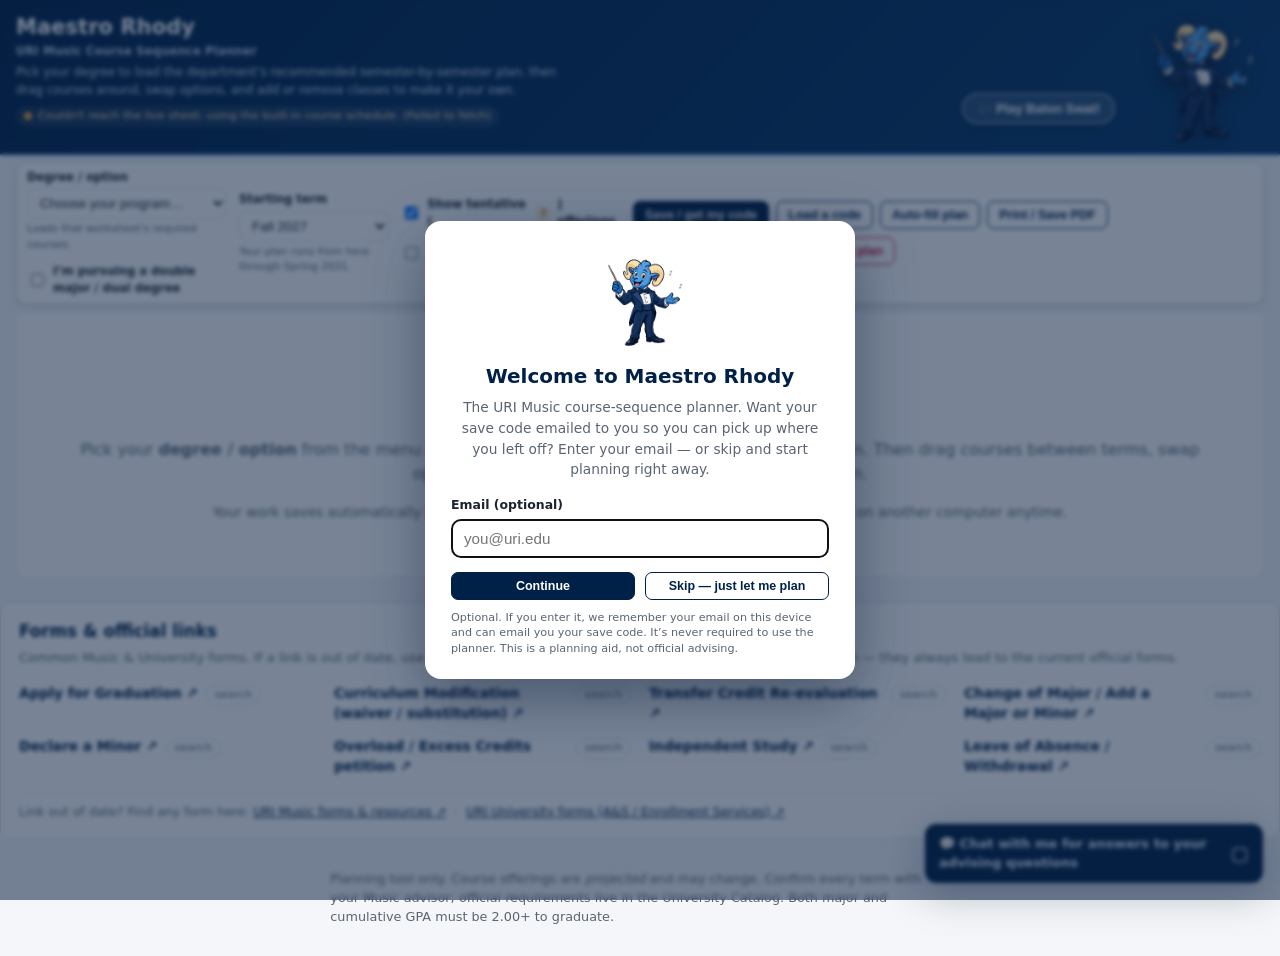
<file: index.html>
<!DOCTYPE html>
<html lang="en">
<head>
  <meta charset="UTF-8" />
  <meta name="viewport" content="width=device-width, initial-scale=1.0" />
  <title>Maestro Rhody — URI Music Course Planner</title>
  <link rel="stylesheet" href="styles.css" />
</head>
<body>
  <header class="site-header">
    <div class="wrap">
      <!-- Maestro Rhody in the banner. Shows a static pose that changes with
           activity: periodic/random swaps, "thinking" while a course is dragged,
           reactions to chat replies, and a playful pose when clicked. -->
      <div class="banner-mascot" aria-hidden="true">
        <img id="banner-mascot-img" src="help/maestro-rhody-default-static.png"
             alt="Maestro Rhody" loading="eager" onerror="this.style.display='none'" />
      </div>
      <button id="btn-swat" type="button" class="banner-game-btn">🎶 Play Baton Swat!</button>
      <!-- Persistent Baton Swat high score (shown once a game has been played). -->
      <div id="banner-best" class="banner-best hidden" aria-live="polite">
        🏆 Baton Swat best: <b id="banner-best-val">0</b>
      </div>
      <div class="brand-text">
        <h1>Maestro Rhody</h1>
        <p class="brand-sub">URI Music Course Sequence Planner</p>
      </div>
      <p class="tagline">
        Pick your degree to load the department&rsquo;s recommended
        semester-by-semester plan, then drag courses around, swap options, and
        add or remove classes to make it your own.
      </p>
      <p id="source-status" class="source-status" aria-live="polite">Checking course schedule…</p>
    </div>
  </header>

  <main class="wrap">
    <!-- Controls -->
    <section class="controls" aria-label="Plan setup">
      <div class="field">
        <label for="degree-select">Degree / option</label>
        <select id="degree-select" aria-describedby="degree-help">
          <option value="">Choose your program…</option>
        </select>
        <p id="degree-help" class="help">Loads that worksheet's required courses.</p>
        <label class="check check-inline">
          <input type="checkbox" id="toggle-double" />
          I&rsquo;m pursuing a double major / dual degree
        </label>
        <select id="degree2-select" class="hidden" aria-label="Second major">
          <option value="">Choose your second major…</option>
        </select>
      </div>

      <div class="field">
        <label for="start-select">Starting term</label>
        <select id="start-select"></select>
        <p class="help">Your plan runs from here through Spring 2031.</p>
      </div>

      <div class="field toggles">
        <label class="check">
          <input type="checkbox" id="toggle-tentative" checked />
          Show tentative (<span class="chip tentative-chip">?</span>) offerings
        </label>
        <label class="check">
          <input type="checkbox" id="toggle-availonly" />
          Only let me place a course in terms it&rsquo;s offered
        </label>
      </div>

      <div class="field actions">
        <button id="btn-save" type="button" class="btn">Save / get my code</button>
        <button id="btn-open" type="button" class="btn ghost">Load a code</button>
        <button id="btn-autofill" type="button" class="btn ghost">Auto-fill plan</button>
        <button id="btn-print" type="button" class="btn ghost">Print / Save PDF</button>
        <button id="btn-grad" type="button" class="btn ghost grad">🎓 Apply for Graduation</button>
        <button id="btn-reset" type="button" class="btn ghost danger">Reset plan</button>
      </div>
    </section>

    <!-- Empty state: a clear "start here" call to action for first-time visitors. -->
    <section id="empty-state" class="empty">
      <div class="start-here" aria-hidden="true">
        <span class="start-here-arrow">⤴</span>
        <span class="start-here-label">START HERE</span>
      </div>
      <h2 class="empty-title">Let&rsquo;s build your plan</h2>
      <p>Pick your <strong>degree / option</strong> from the menu above and we&rsquo;ll pre-fill a suggested term-by-term plan. Then drag courses between terms, swap options, and add or remove classes to make it your own.</p>
      <p class="empty-sub">Your work saves automatically in this browser. Use <strong>Save / get my code</strong> to keep it or open it on another computer anytime.</p>
    </section>

    <!-- Planner -->
    <div id="planner" class="planner hidden">
      <!-- Requirements palette -->
      <aside class="palette" aria-label="Required courses">
        <div class="palette-head">
          <h2 id="degree-title">Requirements</h2>
          <div class="progress">
            <div class="progress-bar"><span id="progress-fill"></span></div>
            <p id="progress-text" class="help"></p>
          </div>
        </div>
        <div id="requirements"></div>
      </aside>

      <!-- Term grid -->
      <section class="terms" aria-label="Your plan by term">
        <div id="term-grid" class="term-grid"></div>

        <!-- Official catalog requirements for the selected degree -->
        <section id="catalog-panel" class="catalog hidden" aria-label="Official University requirements">
          <h3 class="catalog-head">Your official University requirements</h3>
          <p class="catalog-intro">
            Below is the full set of requirements you <strong>must follow</strong> to complete
            this degree at URI, exactly as stated by the University. These are your official
            requirements and can be verified at the catalog link below.
          </p>
          <div id="catalog-content" class="catalog-content"></div>
          <p class="disclaimer">
            <strong>Disclaimer:</strong> This planner is for planning purposes only. It is not an
            official degree audit and does not guarantee graduation. You are responsible for
            verifying every requirement yourself and confirming your plan with your academic
            advisor and the Department of Music. Official requirements are governed by the
            University Catalog.
          </p>
        </section>

        <!-- Double-major / dual-degree panel (shown only when a second major
             is chosen). Audits each major separately, highlights shared
             courses, and lists the URI rules with honest status tags. -->
        <section id="double-major" class="double-major hidden" aria-label="Double major overview"></section>
      </section>
    </div>
  </main>

  <!-- Course detail / picker popover -->
  <div id="picker-backdrop" class="backdrop hidden"></div>
  <div id="picker" class="picker hidden" role="dialog" aria-modal="true" aria-labelledby="picker-title">
    <div class="picker-head">
      <h3 id="picker-title">Place course</h3>
      <button id="picker-close" class="icon-btn" aria-label="Close">&times;</button>
    </div>
    <div id="picker-body" class="picker-body"></div>
  </div>

  <!-- Save / Load code dialog -->
  <div id="code-backdrop" class="backdrop hidden"></div>
  <div id="code-dialog" class="picker hidden" role="dialog" aria-modal="true" aria-labelledby="code-title">
    <div class="picker-head">
      <h3 id="code-title">Your plan code</h3>
      <button id="code-close" class="icon-btn" aria-label="Close">&times;</button>
    </div>
    <div id="code-body" class="picker-body"></div>
  </div>

  <!-- Forms repository: quick links to the official URI forms, with built-in
       fallbacks to the Music / University forms pages if a link ever breaks.
       Populated from PLANNER_DATA.LINKS in app.js. -->
  <section id="forms-repo" class="forms-repo wrap" aria-labelledby="forms-repo-title">
    <h2 id="forms-repo-title">Forms &amp; official links</h2>
    <p class="forms-repo-intro">
      Common Music &amp; University forms. If a link is out of date, use the
      <strong>search</strong> option next to it, or the catch-all pages at the bottom &mdash;
      they always lead to the current official forms.
    </p>
    <ul id="forms-list" class="forms-list"></ul>
    <p id="forms-fallback" class="forms-fallback"></p>
  </section>

  <footer class="site-footer wrap">
    <p>
      Planning tool only. Course offerings are <em>projected</em> and may change.
      Confirm every term with your Music advisor; official requirements live in the
      University Catalog. Both major and cumulative GPA must be 2.00+ to graduate.
    </p>
  </footer>

  <!-- OPTIONAL welcome splash: never blocks the planner. Lets a student drop
       their email so they can be reminded of (and emailed) their save code,
       and so an advisor can optionally see who's using the tool. "Skip" keeps
       them moving. Shown once per browser. -->
  <div id="splash-backdrop" class="splash-backdrop hidden" role="dialog" aria-modal="false" aria-labelledby="splash-title">
    <div class="splash-card">
      <div class="splash-mascot" aria-hidden="true">
        <img src="help/maestro-rhody-default-static.png" alt="" width="110" height="110"
             onerror="this.style.display='none'" />
      </div>
      <h2 id="splash-title">Welcome to Maestro Rhody</h2>
      <p class="splash-sub">The URI Music course-sequence planner. Want your save code emailed to you so you can pick up where you left off? Enter your email &mdash; or skip and start planning right away.</p>
      <form id="splash-form" class="splash-form" novalidate>
        <label for="splash-email" class="splash-label">Email (optional)</label>
        <input id="splash-email" type="email" inputmode="email" autocomplete="email"
               placeholder="you@uri.edu" />
        <p id="splash-error" class="splash-error hidden">That doesn&rsquo;t look like a valid email &mdash; check it, or just skip.</p>
        <div class="splash-actions">
          <button type="submit" class="btn" id="splash-continue">Continue</button>
          <button type="button" class="btn ghost" id="splash-skip">Skip &mdash; just let me plan</button>
        </div>
        <p class="splash-privacy">Optional. If you enter it, we remember your email on this device and can email you your save code. It&rsquo;s never required to use the planner. This is a planning aid, not official advising.</p>
      </form>
    </div>
  </div>



  <!-- Maestro Rhody: advising chat that points to official URI pages. Starts
       minimized as an inviting prompt; click the header to open it. -->
  <section id="help-panel" class="help-panel minimized" role="complementary" aria-label="Maestro Rhody music advising assistant">
    <button type="button" id="help-head" class="help-head" aria-expanded="false" aria-controls="help-log">
      <span class="help-title">Maestro Rhody</span>
      <span class="help-tease">💬 Chat with me for answers to your advising questions</span>
      <span id="help-min" class="icon-btn" aria-hidden="true">▢</span>
    </button>
    <!-- Welcome header: text only (Maestro Rhody's poses live in the page banner). -->
    <div class="help-welcome">
      <div class="help-welcome-text">
        <strong>Welcome to Maestro Rhody</strong>
        <span>Your URI Music advising assistant</span>
      </div>
    </div>
    <div id="help-log" class="help-log" aria-live="polite"></div>
    <form id="help-form" class="help-form">
      <input id="help-input" type="text" autocomplete="off"
             placeholder="Message Maestro Rhody…" aria-label="Type your question" />
      <button type="submit" class="btn">Ask</button>
    </form>
    <p class="help-disclaimer">Planning aid, not official advising. Always confirm with your Music advisor.</p>
  </section>

  <script src="data.js"></script>
  <script src="sequences.js"></script>
  <script src="gened.js"></script>
  <script src="catalog.js"></script>
  <script src="help/help-data.js"></script>
  <script src="help/help.js"></script>
  <script src="live-source.js"></script>
  <script src="app.js"></script>
</body>
</html>
</file>
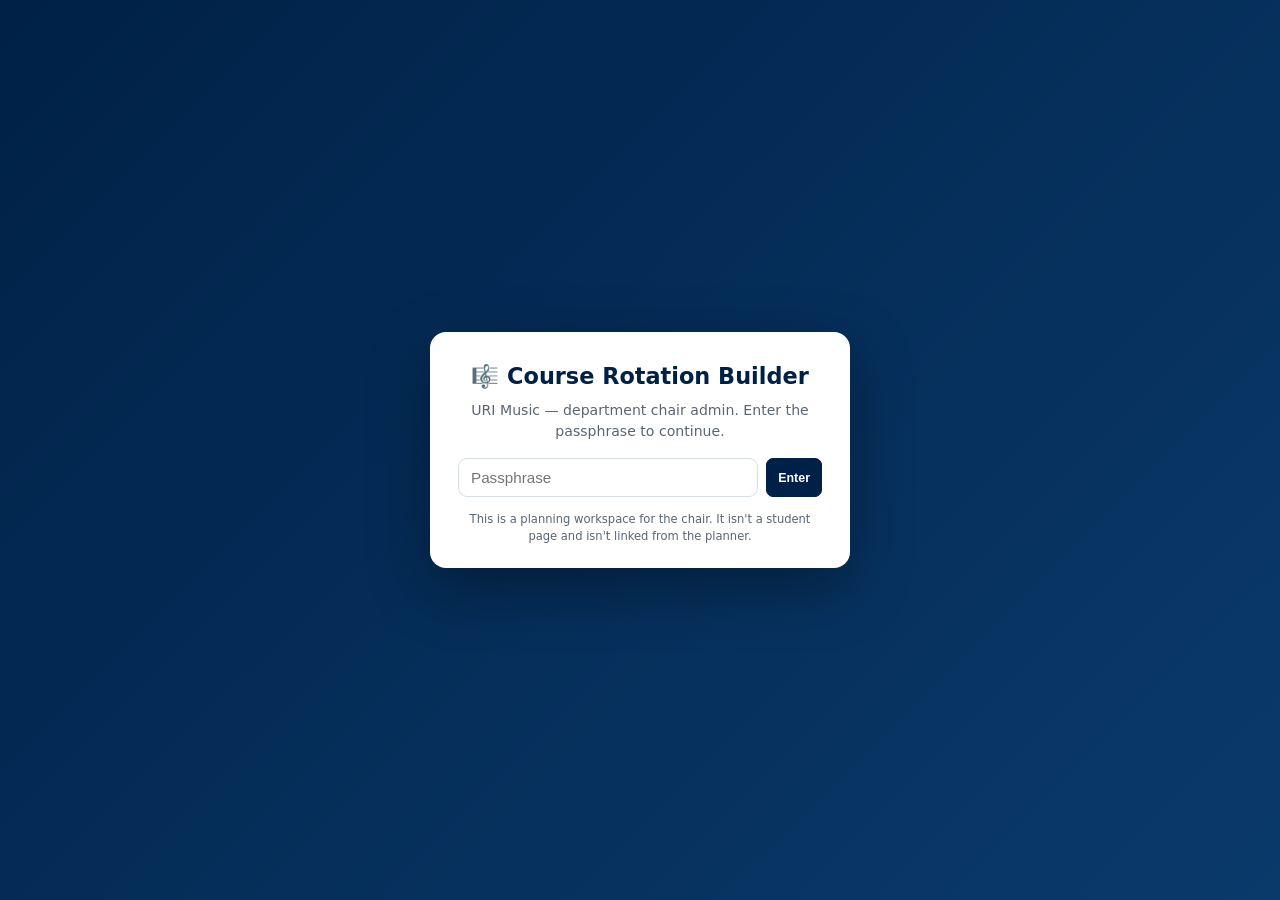
<file: admin/index.html>
<!DOCTYPE html>
<html lang="en">
<head>
  <meta charset="UTF-8" />
  <meta name="viewport" content="width=device-width, initial-scale=1.0" />
  <title>Course Rotation Builder — URI Music (Chair Admin)</title>
  <link rel="stylesheet" href="../styles.css" />
  <link rel="stylesheet" href="admin.css" />
</head>
<body class="admin-body">

  <!-- Passphrase gate (NOT real security — just keeps casual visitors out.
       Real login comes later via Google. See admin.js GATE_PASSPHRASE.) -->
  <div id="gate" class="gate">
    <div class="gate-card">
      <h1>🎼 Course Rotation Builder</h1>
      <p class="gate-sub">URI Music — department chair admin. Enter the passphrase to continue.</p>
      <form id="gate-form">
        <input id="gate-input" type="password" autocomplete="current-password"
               placeholder="Passphrase" aria-label="Passphrase" />
        <button type="submit" class="btn">Enter</button>
      </form>
      <p id="gate-error" class="gate-error hidden">That passphrase didn't match. Try again.</p>
      <p class="gate-note">This is a planning workspace for the chair. It isn't a student page and isn't linked from the planner.</p>
    </div>
  </div>

  <div id="admin-app" class="admin-app hidden">
    <header class="admin-header">
      <div class="wrap admin-header-wrap">
        <div>
          <h1>Course Rotation Builder</h1>
          <p class="admin-tagline">Drag sections onto URI standard meeting blocks. Conflicts flag automatically.</p>
        </div>
        <div class="admin-header-actions">
          <select id="term-picker" aria-label="Which term you're scheduling"></select>
          <button id="btn-add-section" type="button" class="btn">+ Add section</button>
          <button id="btn-export" type="button" class="btn ghost">Export</button>
          <button id="btn-import" type="button" class="btn ghost">Import</button>
        </div>
      </div>
    </header>

    <main class="wrap admin-main">
      <p id="admin-source" class="source-status" aria-live="polite">Loading course list…</p>

      <!-- Conflict summary banner -->
      <section id="conflict-banner" class="conflict-banner hidden" aria-live="polite"></section>

      <div class="admin-grid-wrap">
        <!-- Unscheduled sections tray -->
        <aside class="tray" aria-label="Unscheduled sections">
          <h2>Unscheduled</h2>
          <p class="tray-hint">Drag a section onto a time block. Sections with no time sit here.</p>
          <div id="tray-list" class="tray-list"></div>
        </aside>

        <!-- The standard-block schedule grid -->
        <section class="sched" aria-label="Weekly schedule grid">
          <div id="sched-grid" class="sched-grid"></div>
        </section>
      </div>

      <!-- Curriculum-change log -->
      <section class="change-log" aria-labelledby="change-log-title">
        <h2 id="change-log-title">Curriculum change log</h2>
        <p class="change-log-intro">Track approved changes and where each one is in the pipeline (department vote → A&amp;S → Faculty Senate → enacted).</p>
        <form id="change-form" class="change-form">
          <input id="change-text" type="text" placeholder="What changed? e.g. 'MUS 318G renumbered to MUS 319'" aria-label="Change description" />
          <select id="change-stage" aria-label="Approval stage">
            <option value="Proposed">Proposed</option>
            <option value="Dept vote">Dept vote</option>
            <option value="A&S curriculum">A&amp;S curriculum</option>
            <option value="Faculty Senate">Faculty Senate</option>
            <option value="Enacted">Enacted</option>
          </select>
          <button type="submit" class="btn">Log it</button>
        </form>
        <ul id="change-list" class="change-list"></ul>
      </section>
    </main>

    <footer class="site-footer wrap">
      <p>
        Chair planning workspace. Meeting-time conflict checks use URI&rsquo;s standard
        class-time blocks (Registration &amp; Records). This tool does not write to e-Campus;
        it&rsquo;s for building and sanity-checking the rotation before submission.
      </p>
    </footer>
  </div>

  <!-- Section editor dialog -->
  <div id="sec-backdrop" class="backdrop hidden"></div>
  <div id="sec-dialog" class="picker hidden" role="dialog" aria-modal="true" aria-labelledby="sec-title">
    <div class="picker-head">
      <h3 id="sec-title">Section</h3>
      <button id="sec-close" class="icon-btn" aria-label="Close">&times;</button>
    </div>
    <div id="sec-body" class="picker-body"></div>
  </div>

  <!-- Export / import dialog -->
  <div id="io-backdrop" class="backdrop hidden"></div>
  <div id="io-dialog" class="picker hidden" role="dialog" aria-modal="true" aria-labelledby="io-title">
    <div class="picker-head">
      <h3 id="io-title">Export</h3>
      <button id="io-close" class="icon-btn" aria-label="Close">&times;</button>
    </div>
    <div id="io-body" class="picker-body"></div>
  </div>

  <!-- Reuse the planner's data + live sheet so the course list stays in sync. -->
  <script src="../data.js"></script>
  <script src="../sequences.js"></script>
  <script src="../live-source.js"></script>
  <script src="admin.js"></script>
</body>
</html>
</file>
<file: styles.css>
/* URI Music Course Sequence Planner — styles */
:root {
  --uri-blue: #002147;
  --uri-blue-2: #0a3a6b;
  --uri-sky: #75aadb;
  --accent: #c8102e;
  --ok: #1a7f37;
  --warn: #b26b00;
  --bg: #f4f6f9;
  --card: #ffffff;
  --line: #d8dee6;
  --text: #1c2430;
  --muted: #5a6572;
  --radius: 10px;
  --shadow: 0 1px 3px rgba(0, 20, 50, 0.1), 0 4px 12px rgba(0, 20, 50, 0.06);
}

* { box-sizing: border-box; }

html { scroll-behavior: smooth; }

body {
  margin: 0;
  font-family: system-ui, -apple-system, "Segoe UI", Roboto, Helvetica, Arial, sans-serif;
  color: var(--text);
  background: var(--bg);
  line-height: 1.5;
}

.wrap { max-width: 1400px; margin: 0 auto; padding: 0 16px; }

.hidden { display: none !important; }

/* Header */
.site-header {
  background: linear-gradient(135deg, var(--uri-blue), var(--uri-blue-2));
  color: #fff;
  padding: 12px 0 14px;
  border-bottom: 2px solid var(--uri-sky);
  overflow: hidden;              /* keep the mascot fully contained in the banner */
}
/* Reserve vertical room so the mascot fits inside the blue area, and keep the
   text column clear of the mascot on the right. */
.site-header .wrap { position: relative; min-height: 128px; padding-right: 200px; }
.site-header h1 { margin: 0; font-size: 1.3rem; letter-spacing: 0.2px; }
.tagline { margin: 4px 0 0; color: #cfe0f2; max-width: 72ch; font-size: 0.74rem; }
.brand-text { display: flex; flex-direction: column; align-items: flex-start; }

/* Baton Swat launcher, anchored in the blue banner just left of Maestro Rhody. */
.banner-game-btn {
  position: absolute; right: 165px; bottom: 16px; z-index: 2;
  border: 1px solid rgba(255,255,255,0.6);
  background: rgba(255,255,255,0.14);
  color: #fff; font-size: 0.8rem; font-weight: 700;
  padding: 7px 14px; border-radius: 999px; cursor: pointer; white-space: nowrap;
  box-shadow: 0 2px 8px rgba(0,0,0,0.2);
  transition: background 0.15s ease, transform 0.1s ease;
}
.banner-game-btn:hover { background: rgba(255,255,255,0.26); }
.banner-game-btn:active { transform: scale(0.97); }
.banner-game-btn:focus-visible { outline: 2px solid #ffd36b; outline-offset: 2px; }

/* Persistent Baton Swat high score, sitting just above the Play button. */
.banner-best {
  position: absolute; right: 165px; bottom: 52px; z-index: 2;
  font-size: 0.74rem; font-weight: 700; color: #ffd36b; white-space: nowrap;
  text-shadow: 0 1px 2px rgba(0,0,0,0.35);
}
.banner-best b { color: #fff; font-size: 0.82rem; }

@media (max-width: 700px) {
  /* On small screens put the button + badge below the title (static flow). */
  .banner-game-btn { position: static; margin-top: 8px; align-self: flex-start; }
  .banner-best { position: static; margin-top: 6px; }
}
.brand-sub { margin: 0; font-size: 0.72rem; color: #bcd2ea; font-weight: 600; letter-spacing: 0.2px; }

/* Maestro Rhody anchored bottom-right, sitting ON the banner (sized to its
   height so it never spills past the blue). */
.banner-mascot {
  position: absolute; right: 10px; bottom: -14px;
  height: 150px; width: auto;
  pointer-events: none; line-height: 0;
}
.banner-mascot img {
  display: block; height: 150px; width: auto;
  filter: drop-shadow(0 4px 10px rgba(0,0,0,0.35));
}
.banner-mascot img.pose-swap { animation: rhodyPop 0.3s ease-out; }
@media (max-width: 700px) {
  .site-header .wrap { padding-right: 96px; min-height: 92px; }
  .banner-mascot, .banner-mascot img { height: 100px; }
  .banner-mascot { bottom: -10px; right: 6px; }
}

.source-status {
  margin: 6px 0 0; font-size: 0.7rem; color: #bcd2ea;
  display: inline-flex; align-items: center; gap: 6px;
  padding: 2px 8px; border-radius: 99px; background: rgba(255, 255, 255, 0.08);
}
.source-status::before {
  content: ""; width: 8px; height: 8px; border-radius: 50%;
  background: #9bb4d1; flex: none;
}
.source-status.live { color: #d6f0dc; }
.source-status.live::before { background: #46c073; }
.source-status.builtin { color: #ffe0b8; }
.source-status.builtin::before { background: #e8a13a; }

/* Controls */
.controls {
  display: grid;
  grid-template-columns: minmax(200px, 1.4fr) minmax(150px, 1fr) minmax(220px, 1.3fr) auto;
  gap: 12px;
  background: var(--card);
  border: 1px solid var(--line);
  border-radius: var(--radius);
  box-shadow: var(--shadow);
  padding: 6px 10px;
  margin: 6px 0 8px;
  align-items: center;
}
.field { display: flex; flex-direction: column; gap: 2px; }
.field > label { font-weight: 600; font-size: 0.72rem; }
.help { margin: 0; font-size: 0.66rem; color: var(--muted); }

select {
  padding: 6px 8px;
  border: 1px solid var(--line);
  border-radius: 7px;
  background: #fff;
  font-size: 0.84rem;
  color: var(--text);
}
select:focus-visible, button:focus-visible, .slot:focus-visible {
  outline: 3px solid var(--uri-sky);
  outline-offset: 1px;
}

.toggles { gap: 5px; justify-content: center; }
.check { display: flex; align-items: center; gap: 6px; font-size: 0.76rem; cursor: pointer; }
.check input { width: 14px; height: 14px; }

.actions { flex-direction: row; gap: 7px; align-items: center; flex-wrap: wrap; }
.btn {
  padding: 6px 11px;
  border-radius: 7px;
  border: 1px solid var(--uri-blue);
  background: var(--uri-blue);
  color: #fff;
  font-size: 0.78rem;
  font-weight: 600;
  cursor: pointer;
}
.btn.ghost { background: #fff; color: var(--uri-blue); }
.btn.ghost.danger { color: var(--accent); border-color: var(--accent); }
.btn:hover { filter: brightness(1.05); }

/* Empty state */
.empty {
  background: var(--card);
  border: 1px dashed var(--line);
  border-radius: var(--radius);
  padding: 40px;
  text-align: center;
  color: var(--muted);
}

/* Planner layout */
.planner {
  display: grid;
  grid-template-columns: 230px 1fr;
  gap: 14px;
  align-items: start;
}

/* Palette */
.palette {
  background: var(--card);
  border: 1px solid var(--line);
  border-radius: var(--radius);
  box-shadow: var(--shadow);
  position: sticky;
  top: 10px;
  max-height: calc(100vh - 20px);
  overflow: auto;
  font-size: 0.9em;
}
.palette-head { padding: 10px 12px 8px; border-bottom: 1px solid var(--line); position: sticky; top: 0; background: var(--card); z-index: 2; }
.palette-head h2 { margin: 0 0 7px; font-size: 0.92rem; }
.progress-bar { height: 7px; background: #e7ecf2; border-radius: 99px; overflow: hidden; }
.progress-bar span { display: block; height: 100%; width: 0; background: linear-gradient(90deg, var(--uri-sky), var(--ok)); transition: width 0.3s; }
.progress-text { margin-top: 6px; }

#requirements { padding: 6px 10px 12px; }
.req-group { margin-bottom: 8px; }
.req-group > h4 {
  margin: 8px 0 4px;
  font-size: 0.72rem;
  text-transform: uppercase;
  letter-spacing: 0.3px;
  color: var(--uri-blue-2);
}
.req-note { margin: -1px 0 5px; font-size: 0.68rem; color: var(--muted); }

/* Course chip (in palette) */
.course {
  display: grid;
  grid-template-columns: 1fr auto;
  gap: 2px 8px;
  align-items: center;
  padding: 7px 9px;
  border: 1px solid var(--line);
  border-radius: 8px;
  margin-bottom: 6px;
  background: #fbfcfe;
  cursor: grab;
  transition: border-color 0.15s, box-shadow 0.15s;
}
.course:hover { border-color: var(--uri-sky); box-shadow: 0 2px 6px rgba(0, 33, 71, 0.08); }
.course.placed { opacity: 0.5; background: #eef7f0; border-style: dashed; cursor: default; }
.course .code { font-weight: 700; font-size: 0.82rem; }
.course .cr { font-size: 0.72rem; color: var(--muted); justify-self: end; white-space: nowrap; }
.course .title { grid-column: 1 / -1; font-size: 0.78rem; color: var(--muted); }
.course .attrs { grid-column: 1 / -1; display: flex; gap: 4px; flex-wrap: wrap; }

.chip {
  display: inline-block;
  font-size: 0.64rem;
  font-weight: 700;
  padding: 1px 5px;
  border-radius: 99px;
  background: #e7ecf2;
  color: var(--uri-blue-2);
}
.tentative-chip { background: #fff3df; color: var(--warn); }

/* placeholder (fill-in) course */
.course.placeholder { background: #f6f3fb; border-color: #e0d6f0; }
.course.placeholder .code { color: #6b4aa0; }

/* Term grid — fixed 4 columns so a whole degree (8 terms = 4×2) fits at a
   glance, like the old spreadsheet. */
.term-grid {
  display: grid;
  /* minmax(0, 1fr) lets columns shrink below their content width so all terms
     fit the viewport (content clips) instead of forcing horizontal scroll. */
  grid-template-columns: repeat(4, minmax(0, 1fr));
  gap: 5px;
}
.term {
  background: var(--card);
  border: 1px solid var(--line);
  border-radius: 5px;
  box-shadow: var(--shadow);
  display: flex;
  flex-direction: column;
  min-height: 56px;
}
.term-head {
  padding: 1px 5px;
  border-bottom: 1px solid var(--line);
  display: flex;
  justify-content: space-between;
  align-items: baseline;
  background: #f0f4f9;
  border-radius: 5px 5px 0 0;
}
.term-head .name { font-weight: 700; font-size: 0.68rem; }
.term-head .credits { font-size: 0.6rem; color: var(--muted); }
.term-head .credits.over { color: var(--accent); font-weight: 700; }

.dropzone { padding: 2px; flex: 1; display: flex; flex-direction: column; gap: 2px; min-height: 22px; }
.dropzone.drag-over { background: #eef6ff; outline: 2px dashed var(--uri-sky); outline-offset: -3px; border-radius: 5px; }
.dropzone .placeholder-hint { color: #9aa6b4; font-size: 0.6rem; text-align: center; margin: auto; }

/* placed course in a term — ONE line: code (bold) + title + credits, clipped so
   each course stays a single short row. Title is always visible. */
.placed-course {
  display: flex;
  align-items: baseline;
  gap: 4px;
  padding: 1px 4px;
  border-radius: 3px;
  border: 1px solid var(--line);
  background: #fff;
  font-size: 0.66rem;
  line-height: 1.25;
  white-space: nowrap;
  overflow: hidden;
  cursor: grab;
  touch-action: none; /* let pointer-drag work on touch without scrolling */
  user-select: none;
}
.placed-course:active { cursor: grabbing; }

/* The box being dragged (original) dims in place. */
.placed-course.drag-source { opacity: 0.35; }

/* The floating clone that follows the cursor. */
.drag-ghost {
  position: fixed; z-index: 100; pointer-events: none;
  margin: 0; cursor: grabbing;
  box-shadow: 0 8px 24px rgba(0, 20, 50, 0.3);
  transform: rotate(-1.5deg) scale(1.03);
  opacity: 0.96;
  border-color: var(--uri-sky) !important;
}
/* while dragging, suppress hover actions popping up under the cursor */
body.dragging-course .pc-actions { opacity: 0 !important; }
body.dragging-course { cursor: grabbing; }
.placed-course.warn-term { border-color: var(--warn); background: #fff9ef; }
.placed-course.bad-term { border-color: var(--accent); background: #fdeef0; }
.placed-course .pc-code { font-weight: 700; flex: none; }
.placed-course .pc-cr { font-size: 0.58rem; color: var(--muted); flex: none; margin-left: auto; white-space: nowrap; }
/* Title shares the line with the code; clips with an ellipsis if too long. */
.placed-course .pc-title {
  color: var(--muted); font-size: 0.6rem;
  white-space: nowrap; overflow: hidden; text-overflow: ellipsis;
  flex: 1 1 auto; min-width: 0;
}
.placed-course .pc-flag { flex: none; font-size: 0.58rem; margin-left: 4px; }
.placed-course .pc-flag.warn { color: var(--warn); }
.placed-course .pc-flag.bad { color: var(--accent); }
.remove-btn {
  border: none; background: transparent; color: var(--muted);
  cursor: pointer; font-size: 0.9rem; line-height: 1; padding: 0 1px;
}
.remove-btn:hover { color: var(--accent); }

/* Added (extra) semesters past the projected rotation. */
.term-extra { border-color: #b9a6dd; background: #faf8ff; }
.term-extra .term-head { background: #efeaf8; }
.extra-tag {
  margin-left: 6px; font-size: 0.56rem; font-weight: 700; text-transform: uppercase;
  letter-spacing: 0.3px; color: #6b4aa0; background: #e7ddf5; padding: 1px 5px; border-radius: 99px;
  vertical-align: middle;
}
.term-head-right { display: inline-flex; align-items: center; gap: 6px; }
.term-remove {
  border: none; background: transparent; color: var(--muted); cursor: pointer;
  font-size: 1rem; line-height: 1; padding: 0 2px;
}
.term-remove:hover { color: var(--accent); }

/* "Add a semester" tile — same footprint as a term card. */
.add-semester {
  min-height: 70px;
  border: 2px dashed var(--line); border-radius: 6px; background: #fbfcfe;
  color: var(--uri-blue-2); font-size: 0.82rem; font-weight: 600; cursor: pointer;
  display: flex; align-items: center; justify-content: center; gap: 6px;
  transition: border-color 0.15s, background 0.15s;
}
.add-semester:hover { border-color: var(--uri-sky); background: #eef6ff; }
.add-semester .plus { font-size: 1.1rem; line-height: 1; }

/* Curriculum-modifications / transfer bucket: full-width, visually distinct. */
.term-mods {
  grid-column: 1 / -1;
  border-style: dashed;
  border-color: var(--uri-sky);
  background: #f7fbff;
}
.term-mods .term-head { background: #e9f2fb; }
.term-mods .dropzone {
  display: grid;
  grid-template-columns: repeat(auto-fill, minmax(150px, 1fr));
  gap: 3px;
  align-items: start;
}
.mods-note {
  grid-column: 1 / -1;
  margin: 2px 0 4px;
  font-size: 0.72rem;
  color: #40566f;
  line-height: 1.35;
}
.term-mods .add-entry { grid-column: 1 / -1; }

/* Each mods-bank course + its resolution panel sit together in one cell. */
.mods-item {
  border: 1px solid #e3ebf4; border-radius: 6px; background: #fff;
  padding: 5px; display: flex; flex-direction: column; gap: 4px;
}
.mods-item .placed-course { border: none; padding: 2px 3px; }
.resolution { display: flex; flex-direction: column; gap: 5px; }
.resolution-select {
  width: 100%; padding: 4px 6px; font-size: 0.7rem;
  border: 1px solid var(--line); border-radius: 6px; background: #fff; color: var(--text);
}
.resolution-text { margin: 0; font-size: 0.68rem; color: #40566f; line-height: 1.35; }
.resolution-links { display: flex; flex-direction: column; gap: 3px; }
.resolution-links a { font-size: 0.68rem; font-weight: 600; color: var(--uri-blue-2); }

/* Keep per-course controls out of the way until you hover the box, so the
   compact grid stays clean. */
.placed-course .pc-actions { opacity: 0; transition: opacity 0.12s; }
.placed-course:hover .pc-actions, .placed-course:focus-within .pc-actions { opacity: 1; }

.icon-btn { border: none; background: transparent; font-size: 1.4rem; cursor: pointer; color: var(--muted); line-height: 1; }

/* gen-ed / non-MUS placed blocks look distinct from MUS courses */
.placed-course.gened { background: #f3f6fb; border-style: dashed; }
.placed-course.gened .pc-code { color: #4a5a72; font-weight: 600; }

.pc-actions { flex: none; display: inline-flex; align-items: center; gap: 3px; margin-left: 4px; }
.mini-btn {
  border: 1px solid var(--line); background: #fff; color: var(--uri-blue);
  font-size: 0.6rem; padding: 0 5px; border-radius: 99px; cursor: pointer;
}
.mini-btn:hover { border-color: var(--uri-sky); }

.add-entry {
  margin-top: 2px; width: 100%;
  border: 1px dashed var(--line); background: transparent; color: var(--muted);
  font-size: 0.66rem; padding: 3px; border-radius: 6px; cursor: pointer;
}
.add-entry:hover { border-color: var(--uri-sky); color: var(--uri-blue); }

/* requirement coverage badges */
.req-count {
  font-size: 0.64rem; font-weight: 700; padding: 1px 6px; border-radius: 99px;
  background: #fde9ec; color: var(--accent); vertical-align: middle;
}
.req-count.done { background: #e4f4e8; color: var(--ok); }

/* outcome codes shown on a placed gen-ed course, e.g. (A3, C3) */
.pc-out { margin-left: 5px; font-weight: 600; font-size: 0.62rem; color: #6b4aa0; }

/* gen-ed pickers: outcome filter + search row, and the big list */
.gened-filters { display: flex; gap: 8px; margin-bottom: 8px; }
.gened-filters select, .gened-filters input { flex: 1; padding: 7px 9px; border: 1px solid var(--line); border-radius: 7px; font-size: 0.85rem; }
.gened-pick { border-top: 1px dashed var(--line); padding-top: 12px; }
.gened-list { width: 100%; }
select.gened-list { font-size: 0.82rem; }

/* gen-ed outcome coverage checklist in the requirements panel */
.gened-req { border-top: 2px solid var(--line); margin-top: 10px; padding-top: 8px; }
.gened-list-ck { list-style: none; margin: 4px 0 0; padding: 0; }
.gened-list-ck li { font-size: 0.72rem; color: var(--muted); padding: 1px 0; }
.gened-list-ck li.met { color: var(--text); }
.gened-list-ck li .ck { display: inline-block; width: 14px; color: #c0c8d2; }
.gened-list-ck li.met .ck { color: var(--ok); }

/* picker text/number inputs */
.picker-choose input[type="text"], .picker-choose input[type="number"] {
  padding: 8px 10px; border: 1px solid var(--line); border-radius: 8px; font-size: 0.9rem; width: 100%;
}
#add-course { width: 100%; }

/* Picker popover */
.backdrop { position: fixed; inset: 0; background: rgba(10, 25, 50, 0.45); z-index: 40; }
.picker {
  position: fixed; z-index: 50;
  top: 50%; left: 50%; transform: translate(-50%, -50%);
  width: min(560px, 92vw); max-height: 82vh; overflow: auto;
  background: #fff; border-radius: 12px; box-shadow: 0 10px 40px rgba(0,0,0,0.3);
}
.picker-head { display: flex; justify-content: space-between; align-items: center; padding: 14px 18px; border-bottom: 1px solid var(--line); position: sticky; top: 0; background: #fff; }
.picker-head h3 { margin: 0; font-size: 1.05rem; }
.picker-body { padding: 16px 18px; }
.picker-body .term-opt {
  display: flex; justify-content: space-between; align-items: center;
  padding: 10px 12px; border: 1px solid var(--line); border-radius: 8px; margin-bottom: 8px;
}
.picker-body .term-opt .status { font-size: 0.78rem; }
.picker-body .term-opt .status.ok { color: var(--ok); }
.picker-body .term-opt .status.tentative { color: var(--warn); }
.picker-body .term-opt .status.none { color: var(--accent); }
.picker-body .term-opt button { padding: 5px 12px; }
.picker-body .term-opt button:disabled { opacity: 0.4; cursor: not-allowed; }
.picker-choose { margin-bottom: 14px; }
.picker-choose label { font-weight: 600; font-size: 0.85rem; display: block; margin-bottom: 6px; }
.picker-choose select { width: 100%; }

/* Save / Load code dialog */
.code-box {
  width: 100%;
  font-family: ui-monospace, SFMono-Regular, Menlo, Consolas, monospace;
  font-size: 0.8rem;
  line-height: 1.4;
  padding: 10px;
  border: 1px solid var(--line);
  border-radius: 8px;
  resize: vertical;
  word-break: break-all;
  background: #f8fafc;
  color: var(--text);
}
.code-actions { display: flex; align-items: center; gap: 10px; margin-top: 12px; flex-wrap: wrap; }
.code-copied { font-size: 0.82rem; color: var(--ok); font-weight: 600; }
.code-error { margin: 8px 0 0; font-size: 0.82rem; color: var(--accent); font-weight: 600; }

/* Official catalog requirements — static panel (always visible) */
.catalog {
  margin-top: 14px;
  background: var(--card);
  border: 1px solid var(--line);
  border-radius: 8px;
  box-shadow: var(--shadow);
  padding: 14px 16px 16px;
}
.catalog-head { margin: 0 0 6px; font-size: 1rem; color: var(--uri-blue); }
.catalog-intro { margin: 0 0 10px; font-size: 0.82rem; color: var(--text); max-width: 90ch; }
.catalog-content { padding-top: 10px; border-top: 1px solid var(--line); }
.catalog-h { margin: 6px 0 8px; font-size: 0.9rem; color: var(--uri-blue); }
.catalog-text { font-size: 0.82rem; color: var(--text); max-width: 88ch; }
.catalog-text p { margin: 0 0 9px; }
.catalog-link { margin: 10px 0 0; font-size: 0.82rem; }
.catalog-link a { color: var(--uri-blue-2); font-weight: 600; }
.catalog-src { margin: 6px 0 0; font-size: 0.7rem; color: var(--muted); font-style: italic; }

/* Planning disclaimer */
.disclaimer {
  margin: 14px 0 0;
  padding: 10px 12px;
  background: #fff7ed;
  border: 1px solid #f0d9b5;
  border-left: 4px solid var(--warn);
  border-radius: 6px;
  font-size: 0.78rem;
  color: #5c4a2e;
  max-width: 90ch;
}

/* Footer */
.site-footer { margin: 30px auto; color: var(--muted); font-size: 0.8rem; max-width: 80ch; }

/* Help assistant — always-open chat docked bottom-right */
.help-panel {
  position: fixed; right: 16px; bottom: 16px; z-index: 60;
  width: min(340px, calc(100vw - 32px)); max-height: min(420px, 60vh);
  display: flex; flex-direction: column;
  background: #fff; border: 1px solid var(--line); border-radius: 12px;
  box-shadow: 0 10px 40px rgba(0, 20, 50, 0.28);
  overflow: hidden;
}
.help-panel.minimized { max-height: none; }
.help-panel.minimized .help-log,
.help-panel.minimized .help-form,
.help-panel.minimized .help-disclaimer { display: none; }
/* The whole header is a button that opens/closes the chat. */
.help-head {
  display: flex; align-items: center; gap: 8px; width: 100%;
  padding: 10px 14px; background: var(--uri-blue); color: #fff;
  border: 0; text-align: left; cursor: pointer; font: inherit;
  transition: background 0.15s ease;
}
.help-head:hover { background: var(--uri-blue-2, #0a4f9e); }
.help-head:focus-visible { outline: 2px solid #ffd36b; outline-offset: -2px; }
.help-title { font-size: 0.9rem; font-weight: 700; }
.help-tease { flex: 1; font-size: 0.82rem; font-weight: 600; color: #e8f1fb; }
.help-head .icon-btn { color: #fff; font-size: 1.2rem; margin-left: auto; }

/* Show the inviting tease only while minimized; show the plain title only
   while open. The title also carries a little 💬 when minimized via ::before. */
.help-tease { display: none; }
.help-panel.minimized .help-tease { display: block; }
.help-panel.minimized .help-title { display: none; }     /* tease replaces it when closed */
.help-panel:not(.minimized) .help-title { display: block; flex: 1; }

/* Welcome header: greeting text on the left, animated Maestro Rhody top-right. */
.help-welcome {
  position: relative;
  display: flex; align-items: flex-start; gap: 8px;
  padding: 10px 14px 8px;
  background:
    radial-gradient(130% 80% at 85% 10%, rgba(117,170,219,0.22), transparent 60%),
    linear-gradient(180deg, #f4f8fd 0%, #ffffff 100%);
  border-bottom: 1px solid var(--line);
}
.help-welcome-text {
  display: flex; flex-direction: column; gap: 2px;
}
.help-welcome-text strong { font-size: 0.98rem; color: var(--uri-blue); line-height: 1.2; }
.help-welcome-text span { font-size: 0.74rem; color: var(--muted); }

@keyframes rhodyPop { from { transform: translateY(8px) scale(0.96); opacity: 0.3; } to { transform: none; opacity: 1; } }
.help-panel.minimized .help-welcome { display: none; }
.help-log { flex: 1; overflow-y: auto; padding: 8px 12px; display: flex; flex-direction: column; gap: 8px; min-height: 90px; }

.help-typing { color: var(--muted); font-style: italic; }
.help-typing::after {
  content: "♪"; margin-left: 2px;
  animation: rhodyPulse 0.9s ease-in-out infinite;
  display: inline-block;
}
@keyframes rhodyPulse { 0%,100%{opacity:.3;transform:translateY(0)} 50%{opacity:1;transform:translateY(-2px)} }

.help-bubble { font-size: 0.8rem; line-height: 1.4; padding: 8px 10px; border-radius: 10px; max-width: 92%; }
.help-bubble.bot { background: #eef3f9; color: var(--text); border-bottom-left-radius: 3px; }
.help-bubble.user { background: var(--uri-blue); color: #fff; align-self: flex-end; border-bottom-right-radius: 3px; }
.help-links { display: flex; flex-direction: column; gap: 4px; margin-top: 6px; }
.help-links a { font-size: 0.78rem; font-weight: 600; color: var(--uri-blue-2); }

.help-starter-label { margin: 2px 0 0; font-size: 0.72rem; color: var(--muted); font-weight: 600; }
.help-chips { display: flex; flex-wrap: wrap; gap: 5px; }
.help-chip {
  border: 1px solid var(--uri-sky); background: #f1f7fd; color: var(--uri-blue);
  font-size: 0.72rem; padding: 4px 9px; border-radius: 99px; cursor: pointer; text-align: left;
}
.help-chip:hover { background: #e2eefb; }
.help-chip.sm { font-size: 0.68rem; padding: 3px 8px; }
.help-related { display: flex; flex-wrap: wrap; gap: 5px; align-items: center; margin-top: 2px; }
.help-related-label { font-size: 0.68rem; color: var(--muted); font-weight: 600; }

.help-form { display: flex; gap: 6px; padding: 10px 12px; border-top: 1px solid var(--line); }
.help-form input { flex: 1; padding: 8px 10px; border: 1px solid var(--line); border-radius: 8px; font-size: 0.82rem; }
.help-form .btn { padding: 8px 12px; font-size: 0.8rem; }
.help-disclaimer { margin: 0; padding: 0 12px 10px; font-size: 0.68rem; color: var(--muted); }

@media (max-width: 560px) {
  .help-panel { right: 8px; left: 8px; width: auto; bottom: 8px; }
}

/* Responsive. Columns use minmax(0, 1fr) so they shrink to fit instead of
   forcing horizontal scroll. We keep 4 columns (the 8-term "4×2 at a glance"
   layout) down to fairly narrow widths, only reducing on small tablets/phones. */
@media (max-width: 920px) {
  .controls { grid-template-columns: 1fr 1fr; }
  .planner { grid-template-columns: 1fr; }
  .palette { position: static; max-height: none; }
  .term-grid { grid-template-columns: repeat(4, minmax(0, 1fr)); }
}
@media (max-width: 680px) {
  .term-grid { grid-template-columns: repeat(2, minmax(0, 1fr)); }
}
@media (max-width: 560px) {
  .controls { grid-template-columns: 1fr; }
}
@media (max-width: 420px) {
  .term-grid { grid-template-columns: minmax(0, 1fr); }
}

/* Print — mirror the spreadsheet: 4 columns, one degree per page. */
@media print {
  .site-header, .controls, .site-footer, .palette, #picker, .backdrop, .remove-btn, .add-entry, .pc-actions, .help-panel { display: none !important; }
  .planner { grid-template-columns: 1fr; }
  .term-grid { grid-template-columns: repeat(4, 1fr); gap: 6px; }
  .term { break-inside: avoid; box-shadow: none; }
  .placed-course .pc-title { display: block; }  /* show full names on the printout */
  .catalog { break-inside: avoid; box-shadow: none; }
  body { background: #fff; }
  @page { margin: 10mm; size: landscape; }
}

/* ---- Baton Swat! mini-game ------------------------------------------------ */
/* A transparent full-page layer that holds the darting fly + score HUD. The
   layer itself ignores clicks (so the page stays usable); only the fly and HUD
   controls are interactive. */
.swat-layer {
  position: fixed; inset: 0; z-index: 900;
  pointer-events: none;                 /* page stays clickable underneath */
}
.swat-hud {
  position: fixed; top: 10px; left: 50%; transform: translateX(-50%);
  display: flex; align-items: center; gap: 14px;
  background: rgba(10, 32, 64, 0.92); color: #fff;
  padding: 8px 14px; border-radius: 999px;
  font-size: 0.85rem; box-shadow: 0 6px 18px rgba(0,0,0,0.35);
  pointer-events: auto;
}
.swat-hud b { font-size: 1rem; }
.swat-title { font-weight: 700; color: #ffd36b; letter-spacing: 0.2px; }
.swat-best { color: #ffd36b; }
.swat-over-card .swat-bestline { margin: -6px 0 14px; color: #555; font-size: 0.85rem; }
.swat-quit {
  border: 0; background: #e0533d; color: #fff; cursor: pointer;
  padding: 4px 10px; border-radius: 999px; font-size: 0.78rem;
}
.swat-quit:hover { background: #c7442f; }

/* The fly: an interactive button positioned absolutely. Uses dedicated art
   (background-image) when available, otherwise shows the 🪰 emoji. */
.swat-fly {
  position: fixed; width: 44px; height: 44px; margin: -22px 0 0 -22px;
  border: 0; background: transparent; cursor: crosshair;
  font-size: 32px; line-height: 44px; text-align: center; padding: 0;
  pointer-events: auto;
  transition: left 2.6s cubic-bezier(.37,0,.4,1), top 2.6s cubic-bezier(.37,0,.4,1);
  filter: drop-shadow(0 2px 3px rgba(0,0,0,0.3));
}
.swat-fly.has-art {
  background-size: contain; background-repeat: no-repeat; background-position: center;
  font-size: 0;                         /* hide emoji fallback when art loads */
}
.swat-fly.swat-buzz { animation: swatBuzz 0.45s ease-in-out; }

/* The fly's annoying speech bubble — solid, bordered, high-contrast. */
.swat-taunt {
  position: fixed; z-index: 901; pointer-events: none;
  transform: translate(-50%, -100%);
  background: #fffbe6; color: #10203f; border: 2px solid var(--uri-blue);
  font-size: 0.92rem; font-weight: 700; font-style: italic;
  padding: 8px 13px; border-radius: 14px; white-space: nowrap; max-width: 90vw;
  box-shadow: 0 6px 16px rgba(0,0,0,0.3);
  opacity: 0;
  transition: left 2.6s cubic-bezier(.37,0,.4,1), top 2.6s cubic-bezier(.37,0,.4,1), opacity 0.25s ease;
}
.swat-taunt.show { opacity: 1; }
.swat-taunt::after {   /* tail (border + fill) pointing down to the fly */
  content: ""; position: absolute; left: 50%; top: 100%;
  transform: translateX(-50%);
  border: 8px solid transparent; border-top-color: var(--uri-blue);
}
.swat-taunt.below { transform: translate(-50%, 0); }
.swat-taunt.below::after {
  top: auto; bottom: 100%; border-top-color: transparent; border-bottom-color: var(--uri-blue);
}

/* Big splashy title shown at the start of a round. */
.swat-bigtitle {
  position: fixed; z-index: 902; pointer-events: none;
  top: 24%; left: 50%; transform: translateX(-50%);
  text-align: center; line-height: 1.1;
  font-size: clamp(1.8rem, 6vw, 4rem); font-weight: 900; font-style: italic;
  letter-spacing: 0.5px; color: #fff; max-width: 92vw;
  text-shadow: 0 3px 0 var(--uri-blue), 0 6px 20px rgba(0,0,0,0.45);
  animation: swatBigPop 0.5s cubic-bezier(.2,1.3,.4,1);
  transition: opacity 0.6s ease, transform 0.6s ease;
}
.swat-bigtitle.fade { opacity: 0; transform: translateX(-50%) translateY(-12px) scale(0.96); }
@keyframes swatBigPop {
  0% { transform: translateX(-50%) scale(0.6); opacity: 0; }
  100% { transform: translateX(-50%) scale(1); opacity: 1; }
}

.swat-fly.swat-hit { animation: swatHit 0.18s ease-out forwards; }
@keyframes swatBuzz {
  0%,100% { transform: translate(0,0) rotate(0); }
  25% { transform: translate(2px,-2px) rotate(8deg); }
  50% { transform: translate(-2px,1px) rotate(-6deg); }
  75% { transform: translate(1px,2px) rotate(4deg); }
}
@keyframes swatHit {
  0% { transform: scale(1); opacity: 1; }
  100% { transform: scale(1.8); opacity: 0; }
}

/* Final-score card */
.swat-over {
  position: fixed; inset: 0; z-index: 950;
  display: flex; align-items: center; justify-content: center;
  background: rgba(10, 32, 64, 0.45); pointer-events: auto;
}
.swat-over-card {
  background: #fff; border-radius: 14px; padding: 22px 26px; text-align: center;
  box-shadow: 0 16px 40px rgba(0,0,0,0.3); max-width: 300px;
}
.swat-over-card h3 { margin: 0 0 6px; color: var(--uri-blue); }
.swat-over-card p { margin: 0 0 14px; }

@media (prefers-reduced-motion: reduce) {
  .swat-fly, .swat-fly.swat-buzz, .swat-fly.swat-hit { transition: none; animation: none; }
}

/* ---- "START HERE" empty state -------------------------------------------- */
.empty-title { margin: 0 0 8px; color: var(--uri-blue); font-size: 1.25rem; }
.empty-sub { color: var(--muted); font-size: 0.86rem; }
.start-here {
  display: inline-flex; align-items: center; gap: 8px;
  margin-bottom: 10px; color: var(--uri-blue); font-weight: 800;
}
.start-here-arrow {
  font-size: 1.8rem; line-height: 1; display: inline-block;
  animation: startHereBob 1.3s ease-in-out infinite;
}
.start-here-label { letter-spacing: 1px; font-size: 0.95rem; }
@keyframes startHereBob {
  0%, 100% { transform: translateY(0) rotate(-8deg); }
  50% { transform: translateY(-6px) rotate(-8deg); }
}
@media (prefers-reduced-motion: reduce) { .start-here-arrow { animation: none; } }

/* Apply-for-Graduation button accent */
.btn.grad { border-color: #b78900; color: #7a5c00; }
.btn.grad:hover { background: #fff6da; }

/* ---- Forms repository ----------------------------------------------------- */
.forms-repo {
  margin: 24px auto 8px; padding: 16px 18px;
  background: var(--card); border: 1px solid var(--line); border-radius: 10px;
}
.forms-repo h2 { margin: 0 0 4px; font-size: 1.05rem; color: var(--uri-blue); }
.forms-repo-intro { margin: 0 0 12px; font-size: 0.82rem; color: var(--muted); }
.forms-list {
  list-style: none; margin: 0 0 12px; padding: 0;
  display: grid; grid-template-columns: repeat(auto-fill, minmax(260px, 1fr)); gap: 6px 18px;
}
.form-row { display: flex; align-items: baseline; gap: 8px; padding: 3px 0; }
.form-link { color: var(--uri-blue); font-weight: 600; font-size: 0.86rem; text-decoration: none; }
.form-link:hover { text-decoration: underline; }
.form-name { font-size: 0.86rem; }
.form-search {
  font-size: 0.7rem; color: var(--muted); text-decoration: none;
  border: 1px solid var(--line); border-radius: 99px; padding: 1px 8px; white-space: nowrap;
}
.form-search:hover { background: #eef4fb; color: var(--uri-blue); }
.forms-fallback { margin: 0; font-size: 0.78rem; color: var(--muted); border-top: 1px dashed var(--line); padding-top: 10px; }
.forms-fallback a { color: var(--uri-blue); }

/* Keep the forms repository off printed output. */
@media print { .forms-repo { display: none !important; } }

/* ---- Double major / dual degree ------------------------------------------ */
.check-inline { margin-top: 8px; font-size: 0.8rem; }
#degree2-select { margin-top: 6px; }

.double-major {
  margin-top: 16px; padding: 16px 18px;
  background: #fff; border: 1px solid var(--line); border-left: 4px solid var(--uri-blue);
  border-radius: 10px;
}
.dm-title { margin: 0 0 8px; color: var(--uri-blue); font-size: 1.1rem; }
.dm-kind { margin-bottom: 14px; }
.dm-kind strong { font-size: 0.95rem; }

.dm-audits { display: grid; grid-template-columns: repeat(2, minmax(0, 1fr)); gap: 12px; margin-bottom: 14px; }
@media (max-width: 640px) { .dm-audits { grid-template-columns: 1fr; } }
.dm-card { background: #f6f9fd; border: 1px solid var(--line); border-radius: 8px; padding: 10px 12px; }
.dm-card h4 { margin: 0 0 6px; font-size: 0.9rem; color: var(--uri-blue); }
.dm-bar { height: 7px; background: #e7ecf2; border-radius: 99px; overflow: hidden; margin-bottom: 6px; }
.dm-bar span { display: block; height: 100%; background: linear-gradient(90deg, var(--uri-sky), var(--ok)); }
.dm-card-stat { margin: 0; font-size: 0.74rem; color: var(--muted); }

.dm-shared-box, .dm-obligations, .dm-rules { margin-bottom: 14px; }
.dm-shared-box h4, .dm-obligations h4, .dm-rules h4 { margin: 0 0 4px; font-size: 0.92rem; color: var(--uri-blue); }
.dm-count { font-size: 0.72rem; font-weight: 600; color: var(--muted); }
.dm-shared { margin: 6px 0 0; padding-left: 18px; font-size: 0.82rem; columns: 2; }
@media (max-width: 640px) { .dm-shared { columns: 1; } }
.dm-shared li { margin: 2px 0; break-inside: avoid; }

.dm-obligations { background: #fff9ef; border: 1px solid #f0dcae; border-radius: 8px; padding: 10px 12px; }
.dm-obligations h4 { color: #8a6400; }
.dm-obligations ul { margin: 6px 0 0; padding-left: 18px; font-size: 0.82rem; }
.dm-obligations li { margin: 2px 0; }

.dm-rule-list { list-style: none; margin: 6px 0 0; padding: 0; display: flex; flex-direction: column; gap: 7px; }
.dm-rule-list li { font-size: 0.82rem; line-height: 1.4; }
.dm-status { display: inline-block; font-size: 0.64rem; font-weight: 800; padding: 1px 7px; border-radius: 99px; vertical-align: middle; letter-spacing: 0.3px; }
.dm-status.confirmed { background: #e7f6ec; color: #1c6b38; }
.dm-status.review { background: #fdeef0; color: #8a1f2d; }
.dm-rule-text { }
.dm-src { font-size: 0.72rem; color: var(--uri-blue); white-space: nowrap; }
.dm-disclaimer { margin: 10px 0 0; font-size: 0.74rem; color: var(--muted); border-top: 1px dashed var(--line); padding-top: 10px; }

/* Courtesy-preview banner for a non-Music second major. */
.dm-courtesy {
  background: #fff3d6; border: 1px solid #e6c975; color: #6b4e00;
  border-radius: 8px; padding: 12px 14px; margin-bottom: 14px; font-size: 0.84rem; line-height: 1.45;
}
.dm-courtesy-link { margin-top: 8px; }
.dm-courtesy-link a { color: #8a5a00; font-weight: 700; }
.dm-card-ext { background: #f3f4f6; border-style: dashed; }
.dm-card-ext .dm-card-stat { font-style: italic; }

@media print { .double-major { break-inside: avoid; } }

/* ---- Optional welcome email splash --------------------------------------- */
.splash-backdrop {
  position: fixed; inset: 0; z-index: 1000;
  display: flex; align-items: center; justify-content: center; padding: 20px;
  background: rgba(10, 32, 64, 0.55); backdrop-filter: blur(2px);
}
.splash-card {
  background: #fff; border-radius: 16px; max-width: 430px; width: 100%;
  padding: 24px 26px 22px; text-align: center; box-shadow: 0 20px 60px rgba(0,20,50,0.4);
}
.splash-mascot img { display: block; margin: 0 auto 6px; }
.splash-card h2 { margin: 0 0 6px; color: var(--uri-blue); font-size: 1.25rem; }
.splash-sub { margin: 0 0 16px; font-size: 0.86rem; color: var(--muted); }
.splash-form { text-align: left; }
.splash-label { display: block; font-size: 0.78rem; font-weight: 700; margin-bottom: 4px; }
.splash-form input { width: 100%; padding: 10px 12px; border: 1px solid var(--line); border-radius: 9px; font-size: 0.95rem; box-sizing: border-box; }
.splash-error { color: var(--accent); font-size: 0.78rem; margin: 6px 0 0; }
.splash-actions { display: flex; gap: 10px; margin: 14px 0 10px; flex-wrap: wrap; }
.splash-actions .btn { flex: 1; min-width: 130px; }
.splash-privacy { margin: 0; font-size: 0.7rem; color: var(--muted); line-height: 1.4; }
@media print { .splash-backdrop { display: none !important; } }

/* email-my-code button (it's an <a> styled as a button) */
#code-email { text-decoration: none; display: inline-flex; align-items: center; }
</file>
<file: admin/admin.css>
/* Course Rotation Builder — chair admin styles.
   Layers on top of the planner's styles.css (shared palette/buttons). */

.admin-body { background: #eef2f7; }

/* ---- Passphrase gate ---- */
.gate {
  position: fixed; inset: 0; z-index: 1000;
  display: flex; align-items: center; justify-content: center; padding: 20px;
  background: linear-gradient(135deg, var(--uri-blue), var(--uri-blue-2));
}
.gate-card {
  background: #fff; border-radius: 16px; max-width: 420px; width: 100%;
  padding: 28px 28px 22px; text-align: center; box-shadow: 0 20px 60px rgba(0,0,0,0.35);
}
.gate-card h1 { margin: 0 0 6px; color: var(--uri-blue); font-size: 1.4rem; }
.gate-sub { margin: 0 0 16px; color: var(--muted); font-size: 0.88rem; }
.gate-card form { display: flex; gap: 8px; }
.gate-card input { flex: 1; padding: 10px 12px; border: 1px solid var(--line); border-radius: 9px; font-size: 0.95rem; }
.gate-error { color: var(--accent); font-size: 0.82rem; margin: 10px 0 0; }
.gate-note { margin: 14px 0 0; font-size: 0.72rem; color: var(--muted); }

/* ---- Header ---- */
.admin-header { background: linear-gradient(135deg, var(--uri-blue), var(--uri-blue-2)); color: #fff; padding: 14px 0; }
.admin-header-wrap { display: flex; align-items: center; justify-content: space-between; gap: 16px; flex-wrap: wrap; }
.admin-header h1 { margin: 0; font-size: 1.25rem; }
.admin-tagline { margin: 2px 0 0; font-size: 0.78rem; color: #cfe0f2; }
.admin-header-actions { display: flex; gap: 8px; align-items: center; flex-wrap: wrap; }
.admin-header-actions select { padding: 7px 10px; border-radius: 8px; border: 1px solid rgba(255,255,255,0.5); background: rgba(255,255,255,0.14); color: #fff; font-size: 0.85rem; }
.admin-header-actions select option { color: #10203f; }

.admin-main { padding: 16px 16px 40px; }

/* ---- Conflict banner ---- */
.conflict-banner { border-radius: 10px; padding: 10px 14px; margin: 10px 0 16px; font-size: 0.85rem; }
.conflict-banner.ok { background: #e7f6ec; color: #1c6b38; border: 1px solid #b6e0c4; }
.conflict-banner.bad { background: #fdeef0; color: #8a1f2d; border: 1px solid #f0c0c7; }
.conflict-banner ul { margin: 6px 0 0; padding-left: 18px; }
.conflict-banner li { margin: 2px 0; }
.conflict-banner li.cf-instructor::marker { content: "👤 "; }
.conflict-banner li.cf-room::marker { content: "🚪 "; }
.conflict-banner li.cf-path::marker { content: "🎓 "; }

/* ---- Layout ---- */
.admin-grid-wrap { display: grid; grid-template-columns: 240px 1fr; gap: 16px; align-items: start; }
@media (max-width: 860px) { .admin-grid-wrap { grid-template-columns: 1fr; } }

.tray { background: #fff; border: 1px solid var(--line); border-radius: 10px; padding: 12px; position: sticky; top: 10px; }
.tray h2 { margin: 0 0 4px; font-size: 1rem; color: var(--uri-blue); }
.tray-hint { margin: 0 0 10px; font-size: 0.72rem; color: var(--muted); }
.tray-list { display: flex; flex-direction: column; gap: 6px; min-height: 40px; }
.tray-empty, .cl-empty { font-size: 0.8rem; color: var(--muted); }

.sched-grid { display: grid; grid-template-columns: repeat(3, minmax(0, 1fr)); gap: 12px; }
@media (max-width: 860px) { .sched-grid { grid-template-columns: 1fr; } }
.sched-col { background: #fff; border: 1px solid var(--line); border-radius: 10px; padding: 10px; }
.sched-col h3 { margin: 0 0 8px; font-size: 0.9rem; color: var(--uri-blue); position: sticky; top: 0; }
.slot { margin-bottom: 6px; }
.slot-label { font-size: 0.72rem; font-weight: 700; color: var(--muted); margin-bottom: 2px; }
.slot-drop {
  min-height: 34px; border: 1px dashed var(--line); border-radius: 7px; padding: 4px;
  display: flex; flex-direction: column; gap: 4px; background: #fafcff;
}
.slot-drop.drag-over { border-color: var(--uri-sky); background: #eef6ff; outline: 2px solid var(--uri-sky); }
.slot-empty { color: #c3ccd6; font-size: 0.8rem; text-align: center; }

/* ---- Section chips ---- */
.sec-chip {
  background: #fff; border: 1px solid var(--uri-sky); border-left: 4px solid var(--uri-blue);
  border-radius: 6px; padding: 4px 7px; cursor: grab; font-size: 0.78rem; line-height: 1.25;
  box-shadow: 0 1px 3px rgba(0,20,50,0.08);
}
.sec-chip:active { cursor: grabbing; }
.sec-chip.conflict { border-color: var(--accent); border-left-color: var(--accent); background: #fff6f7; }
.sec-chip-main { font-weight: 700; display: block; }
.sec-chip-meta { color: var(--muted); font-size: 0.68rem; }
.chip-flag { display: inline-block; margin-top: 2px; font-size: 0.66rem; color: var(--accent); font-weight: 700; }

/* ---- Section editor form ---- */
.sec-form { display: flex; flex-direction: column; gap: 10px; }
.sec-form label { display: flex; flex-direction: column; gap: 3px; font-size: 0.8rem; font-weight: 600; }
.sec-form input, .sec-form select { padding: 8px 10px; border: 1px solid var(--line); border-radius: 8px; font-size: 0.9rem; font-weight: 400; }
.sec-form-actions { display: flex; gap: 8px; align-items: center; margin-top: 4px; }

/* ---- Change log ---- */
.change-log { background: #fff; border: 1px solid var(--line); border-radius: 10px; padding: 14px 16px; margin-top: 18px; }
.change-log h2 { margin: 0 0 4px; font-size: 1.05rem; color: var(--uri-blue); }
.change-log-intro { margin: 0 0 12px; font-size: 0.8rem; color: var(--muted); }
.change-form { display: flex; gap: 8px; flex-wrap: wrap; margin-bottom: 12px; }
.change-form input { flex: 1; min-width: 200px; padding: 8px 10px; border: 1px solid var(--line); border-radius: 8px; font-size: 0.86rem; }
.change-form select { padding: 8px 10px; border: 1px solid var(--line); border-radius: 8px; font-size: 0.86rem; }
.change-list { list-style: none; margin: 0; padding: 0; display: flex; flex-direction: column; gap: 6px; }
.cl-item { display: flex; align-items: center; gap: 10px; padding: 6px 8px; border: 1px solid var(--line); border-radius: 7px; font-size: 0.84rem; }
.cl-stage { font-size: 0.68rem; font-weight: 700; padding: 2px 8px; border-radius: 99px; white-space: nowrap; }
.cl-proposed { background: #eef2f7; color: #4a5a6a; }
.cl-deptvote { background: #fff3d6; color: #8a6400; }
.cl-ascurriculum { background: #e6eefc; color: #234a99; }
.cl-facultysenate { background: #efe6fc; color: #5a2a99; }
.cl-enacted { background: #e7f6ec; color: #1c6b38; }
.cl-text { flex: 1; }
.cl-date { color: var(--muted); font-size: 0.72rem; white-space: nowrap; }
.cl-del { border: 0; background: transparent; color: var(--muted); cursor: pointer; font-size: 1rem; }
.cl-del:hover { color: var(--accent); }

/* ---- IO dialog ---- */
.io-actions { display: flex; gap: 8px; justify-content: flex-end; margin-top: 10px; }
#io-body h4 { margin: 10px 0 4px; font-size: 0.82rem; color: var(--uri-blue); }
</file>
